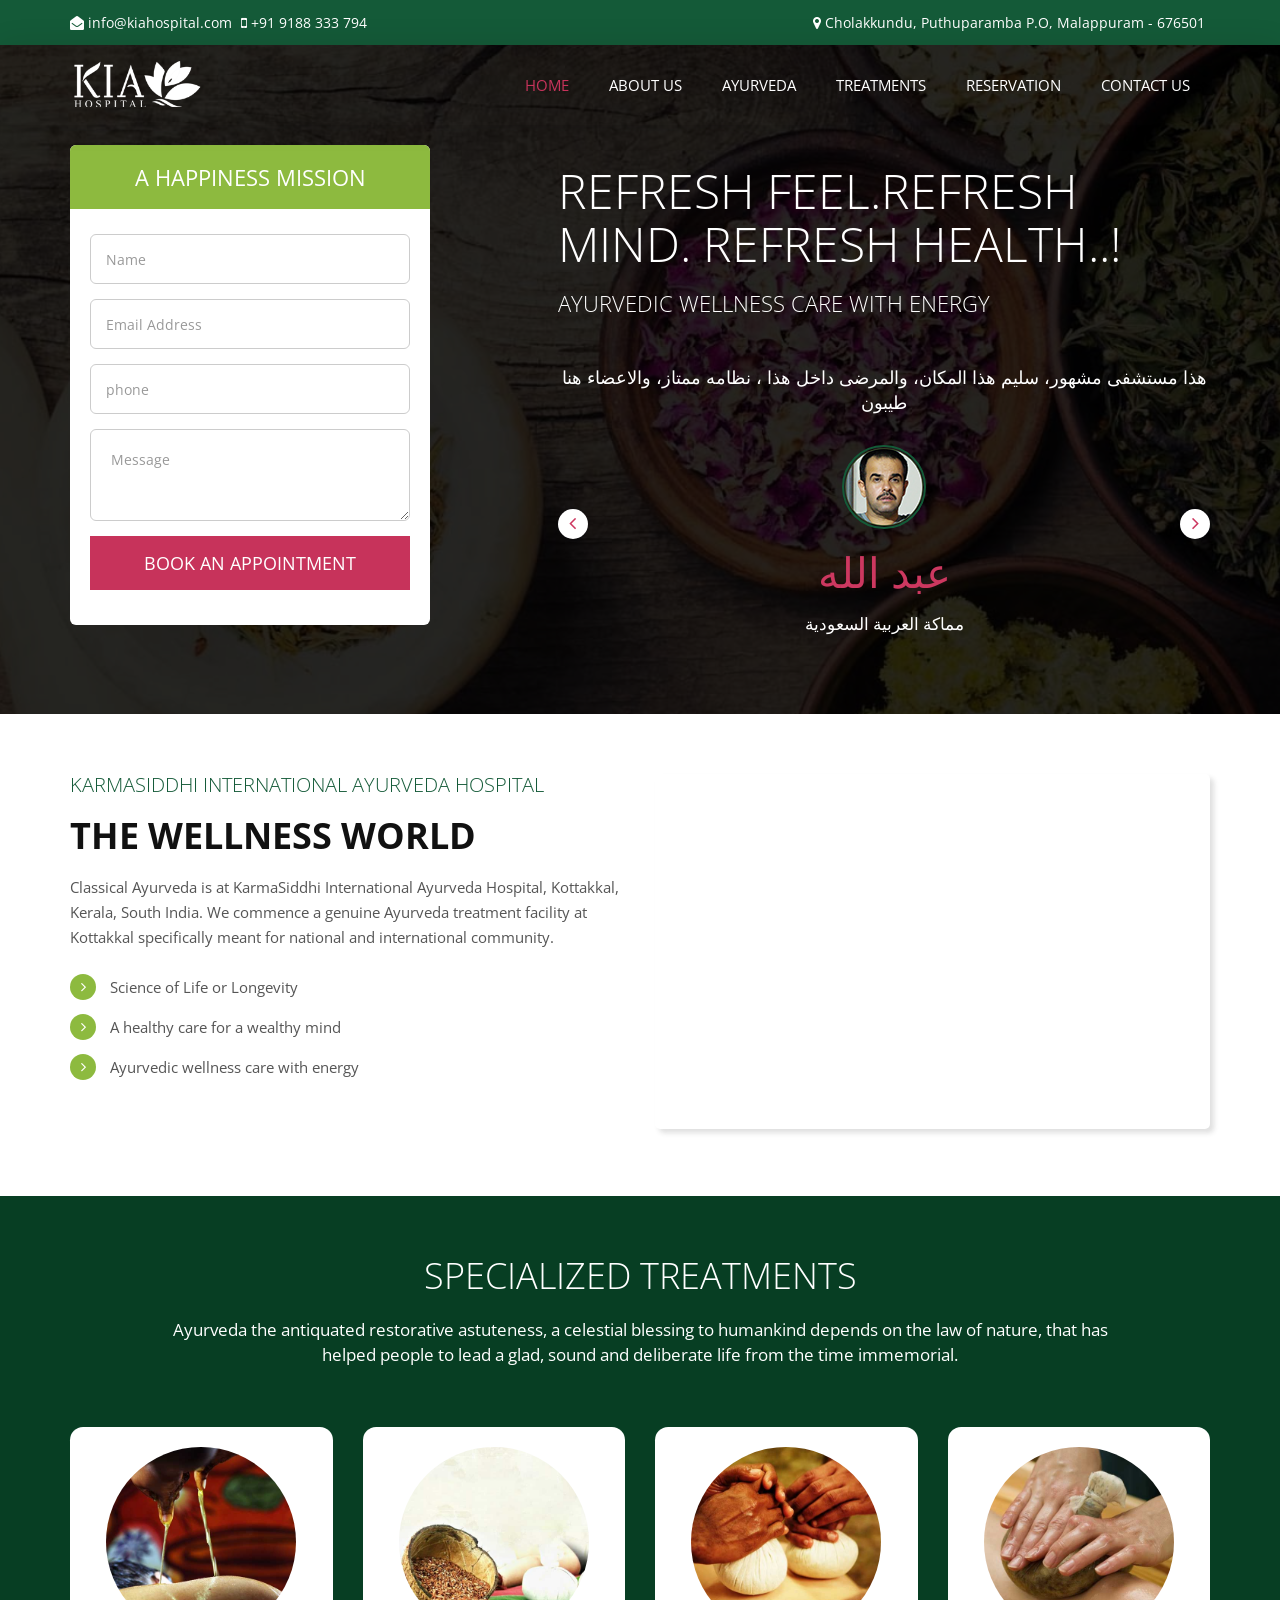
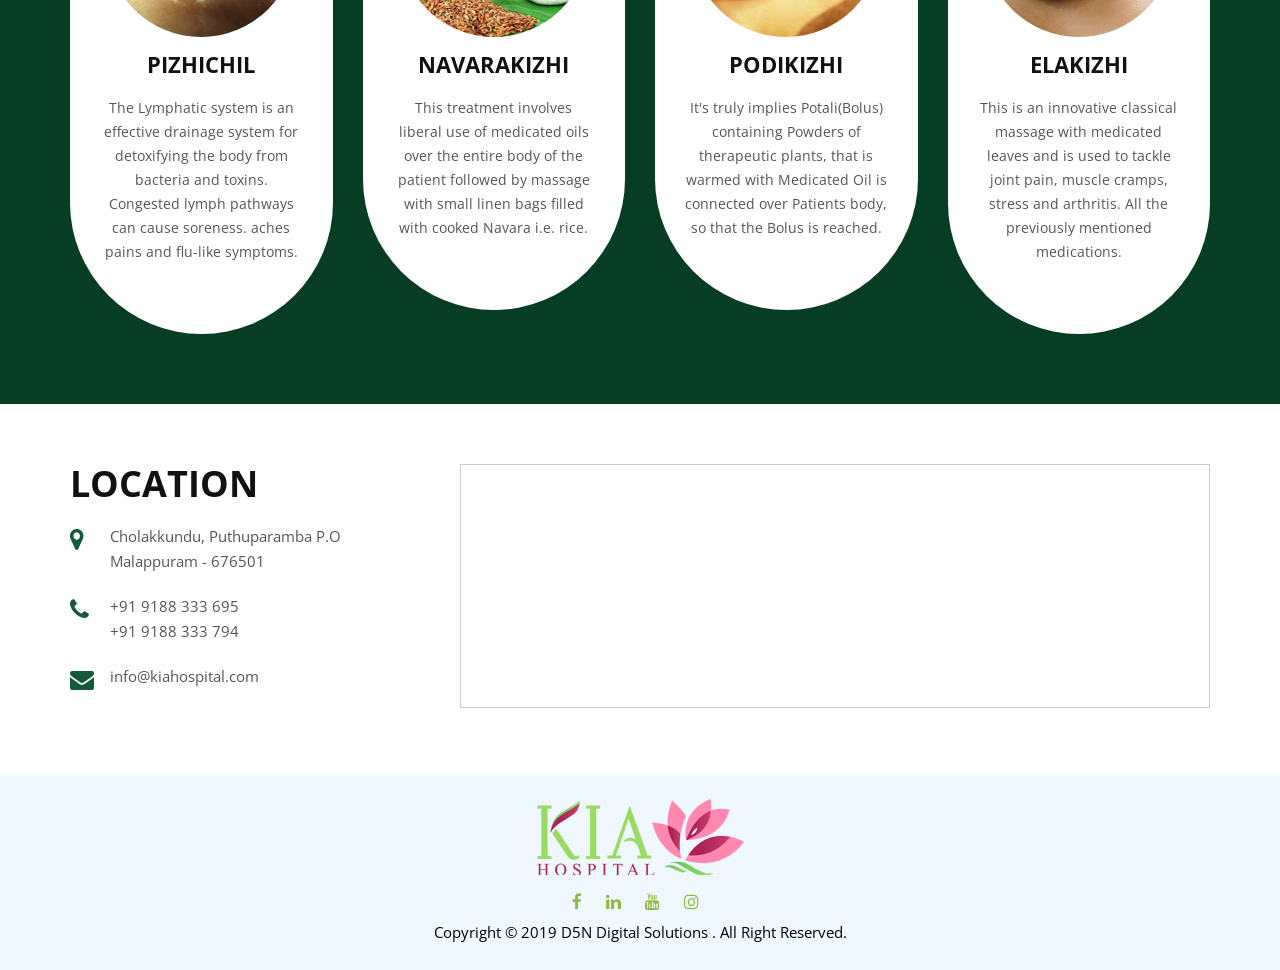
<file: index.html>
<!DOCTYPE HTML>
<html lang="en">

<head>
    <meta http-equiv="Content-Type" content="text/html; charset=utf-8">
    <meta http-equiv="X-UA-Compatible" content="IE=edge">
    <meta name="viewport" content="width=device-width,initial-scale=1">
    <meta name="keywords" content="">
    <meta name="description" content="">
    <title>Ayurvedic Hospital In kerala | Ayurvedic Hospital In Malappuram</title>
    <link rel="stylesheet" href="assets/css/bootstrap.min.css" type="text/css">
    <link rel="stylesheet" href="assets/css/style.css" type="text/css">
    <link href="assets/css/font-awesome.min.css" rel="stylesheet">
    <link rel="shortcut icon" href="assets/images/favicon.png">
    <link rel="stylesheet" href="assets/css/owl.carousel.css">
    <link rel="stylesheet" href="assets/css/custome.css">
    <link href="https://fonts.googleapis.com/css?family=Open+Sans:300,%20400,700" rel="stylesheet">
</head>

<body>
    <section class="top-header">
        <div class="container">
            <div class="row">
                <div class="col-md-6">
                    <p><a href="mailto:info@kiahospital.com "><i class="fa fa-envelope-open"></i> info@kiahospital.com </a></p>
                    <p><a href="tel:+919188333794"><i class="fa fa-mobile"></i> +91 9188 333 794 </a></p>
                </div>
                <div class="col-md-6 text-right">
                    <p><i class="fa fa-map-marker"></i> Cholakkundu, Puthuparamba P.O, Malappuram - 676501</p>
                </div>
            </div>
        </div>
    </section>
    <header id="header" class="nav-stacked" data-spy="affix" data-offset-top="1">
        <nav id="navigation_bar" class="navbar navbar-default">
            <div class="container">
                <div class="navbar-header">
                    <div class="logo"> <a href="http://kiahospital.com/"><img src="assets/images/logo-white.png" alt="image" /></a> </div><button id="menu_slide" data-target="#navigation" aria-expanded="false" data-toggle="collapse" class="navbar-toggle collapsed" type="button"> <span class="sr-only">Toggle navigation</span> <span class="icon-bar"></span> <span class="icon-bar"></span> <span class="icon-bar"></span> </button>
                </div>
                <div class="collapse navbar-collapse" id="navigation">
                    <ul class="nav navbar-nav">
                        <li><a href="#intro" class="js-target-scroll">Home</a></li>
                        <li><a href="#about_us" class="js-target-scroll">About Us</a></li>
                        <li><a href="http://www.kiahospital.com/best-ayurvedic-hospital-kerala" target="_blank">Ayurveda</a></li>
                        <li><a href="http://www.kiahospital.com/ayurvedic-treatment-malappuram" target="_blank">Treatments</a></li>
                        <li><a href="http://www.kiahospital.com/appointment" target="_blank">Reservation</a></li>
                        <li><a href="http://www.kiahospital.com/contact-us" target="_blank">Contact Us</a></li>
                    </ul>
                </div>
            </div>
        </nav>
    </header>
    <section id="intro" class="parallex-bg section-padding">
        <div class="container">
            <div class="row">
                <div class="col-md-4">
                    <div class="book_form div_zindex">
                        <div class="form_heading">
                            <h4>A happiness mission</h4>
                        </div>
                        <form>
                            <div class="form-group"> <input type="text" placeholder="Name" class="form-control"> </div>
                            <div class="form-group"> <input type="text" placeholder="Email Address" class="form-control"> </div>
                            <div class="form-group"> <input type="text" placeholder="phone" class="form-control"> </div>
                            <div class="form-group">
                                <textarea rows="2" placeholder="Message" class="form-control"></textarea> </div>
                            <div class="form-group"> <input type="submit" value="Book An Appointment" class="btn btn-block"> </div>
                        </form>
                    </div>
                </div>
                <div class="col-md-7 col-md-offset-1">
                    <div class="product_info div_zindex white-text">
                       <h1>ReFresh Feel.ReFresh Mind. ReFresh Health..!</h1>
                        <h4>Ayurvedic wellness care with energy</h4>
                        <div class="customer-say">
                           <div class="owl-carousel">

                        <div class="item">
                            <p>هذا مستشفى مشهور، سليم هذا المكان، والمرضى داخل هذا ، نظامه ممتاز، والاعضاء هنا طيبون</p>
                            <img src="assets/images/testimonial/testimonial01.png">
                            <h4>عبد الله</h4>
                            <h6>مماكة العربية السعودية</h6>
                        </div>
                           <div class="item">
                            <p>هنا تسهيلات فاخرة لجميع المرضى من الدول المختلفة، الأطباء مختبرون جدا في هذا المجال</p>
                            <img src="assets/images/testimonial/testimonial02.png">
                            <h4>عبد الرحيم الطاهر</h4>
                            <h6>كويت</h6>
                        </div>
                           <div class="item">
                            <p>حضرت هذا المستشفى لمرض الشللى ، عالجونا علاجا مع العناية التامة، الآن أنا في راحة وسرور</p>
                            <img src="assets/images/testimonial/testimonial03.png">
                            <h4>علي غلام</h4>
                            <h6>الامارات العربية المتحدة</h6>
                        </div>
                           <div class="item">
                            <p>عاشت زوجتى مع المشكلات في الرجل واليد ،قضت حياتها تحت رعاية الطبيب المستشار،هو استاذ متقاعد، له خبرة أكثر من أربعين عاما</p>
                            <img src="assets/images/testimonial/testimonial04.png">
                            <h4>ابو عالي خميس</h4>
                            <h6>عمان</h6>
                        </div>
                           <div class="item">
                            <p>هذا مركز صحي لجميع الامراض المزمنة،
                            رجعت إلى الحالة الصحية بعد أن نلت معالجة ايورفيدية و علاجا طبيعيا</p>
                            <img src="assets/images/testimonial/testimonial05.png">
                            <h4>خالد خميس</h4>
                            <h6>الامارات العربية المتحدة</h6>
                        </div>
                            </div>
                            </div>
                    </div>
                </div>
            </div>
        </div>
         <div class="dark-overlay"></div>
    </section>
    
    <section id="about_us" class="section-padding about-us">
        <div class="container">
            <div class="row">
                <div class="col-md-6">
                    <h5>KarmaSiddhi International Ayurveda Hospital</h5>
                    <h2><strong>The Wellness World</strong></h2>
                    <p>Classical Ayurveda is at KarmaSiddhi International Ayurveda Hospital, Kottakkal, Kerala, South India. We commence a genuine Ayurveda treatment facility  at Kottakkal specifically meant for national and  international community.</p>
                    <ul class="list_arrow">
                        <li>Science of Life or Longevity</li>
                        <li>A healthy care for a wealthy mind</li>
                        <li>Ayurvedic wellness care with energy</li>
                    </ul>
                </div>
                <div class="col-md-6">
                    <div class="about_img"> <iframe width="100%" height="100%" src="https://www.youtube.com/embed/jUbnvzhk5to?autoplay=1&enablejsapi=1&rel=0" frameborder="0" allowfullscreen allow="autoplay"></iframe> <!--autoplay=1&-->
                   </div>
                </div>
            </div>
        </div>
    </section>
    
    <section id="inside" class="section-padding">
        <div class="container div_zindex">
            <div class="section-header text-center white-text">
                <h2>Specialized Treatments</h2>
                <p>Ayurveda the antiquated restorative astuteness, a celestial blessing to humankind depends on the law of nature, that has helped people to lead a glad, sound and deliberate life from the time immemorial.</p>
            </div>
            <div class="row">
                <div class="col-md-3">
                    <div class="inside_info">
                        <div class="circle_box"> <img src="assets/images/inside-img1.jpg" alt="image"> </div>
                        <h4>Pizhichil</h4>
                        <p>The Lymphatic system is an effective drainage system for detoxifying the body from bacteria and toxins. Congested lymph pathways can cause soreness. aches pains and flu-like symptoms.</p>
                    </div>
                </div>
                <div class="col-md-3">
                    <div class="inside_info">
                        <div class="circle_box"> <img src="assets/images/inside-img2.jpg" alt="image"> </div>
                        <h4>Navarakizhi</h4>
                        <p>This treatment involves liberal use of medicated oils over the entire body of the patient followed by massage with small linen bags filled with cooked Navara i.e. rice.</p>
                    </div>
                </div>
                <div class="col-md-3">
                    <div class="inside_info">
                        <div class="circle_box"> <img src="assets/images/inside-img3.jpg" alt="image"> </div>
                        <h4>Podikizhi</h4>
                        <p>It's truly implies Potali(Bolus) containing Powders of therapeutic plants, that is warmed with Medicated Oil is connected over Patients body, so that the Bolus is reached.</p>
                    </div>
                </div>
                <div class="col-md-3">
                    <div class="inside_info">
                        <div class="circle_box"> <img src="assets/images/inside-img4.jpg" alt="image"> </div>
                        <h4>Elakizhi</h4>
                        <p>This is an innovative classical massage with medicated leaves and is used to tackle joint pain, muscle cramps, stress and arthritis. All the previously mentioned medications.</p>
                    </div>
                </div>
            </div>
        </div>
    </section>
    
    <section class="section-padding locations">
        <div class="container">
            <div class="row">
                <div class="col-md-4">
                    <h2>Location</h2>
                    <div class="address">
                    <p><i class="fa fa-map-marker"></i> Cholakkundu, Puthuparamba P.O <br> Malappuram - 676501</p>
                    <p><i class="fa fa-phone"></i> +91 9188 333 695  <br> +91 9188 333 794</p>
                    <p><i class="fa fa-envelope"></i> info@kiahospital.com</p>
                    </div>
                </div>
                <div class="col-md-8">
                    <iframe src="https://www.google.com/maps/embed?pb=!1m18!1m12!1m3!1d4657.289434685093!2d75.97747821672434!3d11.01625431242568!2m3!1f0!2f0!3f0!3m2!1i1024!2i768!4f13.1!3m3!1m2!1s0x3ba64d828d282c09%3A0x1570ae569f453702!2sKarmaSiddhi+International+Ayurveda+Hospital!5e0!3m2!1sen!2sin!4v1561035800144!5m2!1sen!2sin" width="100%" height="100%" frameborder="0"  allowfullscreen></iframe>
                </div>
            </div>
        </div>
    </section>

    <footer id="footer" class="">
        <div class="footer_bottom">
            <div class="container">
                <div class="row">
                    <div class="col-md-12 text-center">
                       <img src="assets/images/logo.png">
                        <div class="follow_us">
                            <ul>
                                <li><a href="https://www.facebook.com/kiahospitals" target="_blank"><i class="fa fa-facebook"></i></a></li>
                                <li><a href="https://www.linkedin.com/company/kia-hospital/" target="_blank"><i class="fa fa-linkedin"></i></a></li>
                                <li><a href="https://www.youtube.com/channel/UCPAo__YXRSaLC-pRrcP51QA" target="_blank"><i class="fa fa-youtube"></i></a></li>
                                <li><a href="https://www.instagram.com/kiahospitals/" target="_blank"><i class="fa fa-instagram"></i></a></li>
                            </ul>
                        </div>
                        <p>Copyright &copy; 2019 <a href="http://www.d5ndigital.com/en" target="_blank"> D5N Digital Solutions </a> . All Right Reserved.</p>
                    </div>
                </div>
            </div>
        </div>
    </footer>
    <script src="assets/js/jquery.min.js"></script>
    <script src="assets/js/bootstrap.min.js"></script>
    <script src="assets/js/owl.carousel.min.js"></script>
    <script src="assets/js/interface.js"></script>
</body>

</html>
</file>
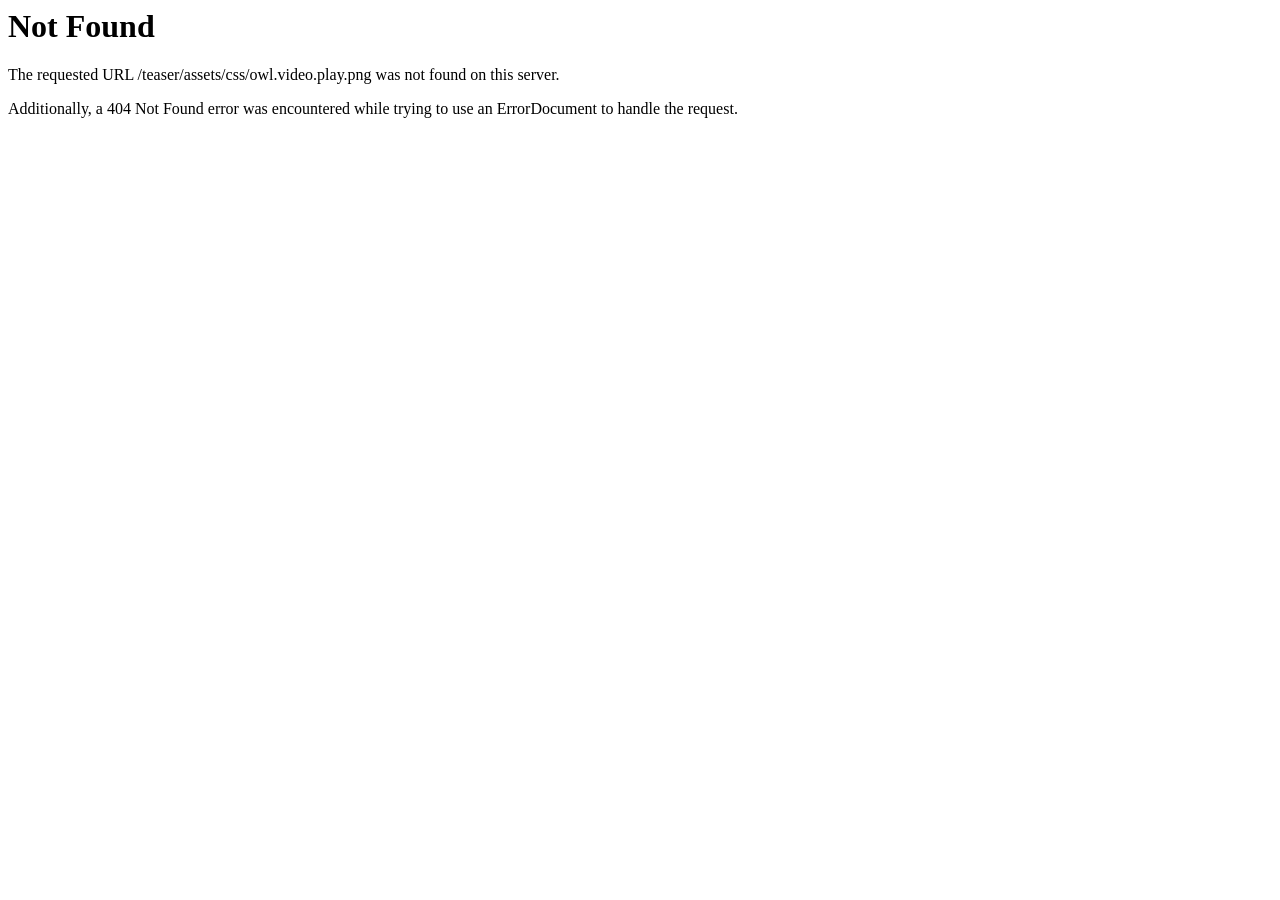
<file: assets/css/owl.video.play.html>
<!DOCTYPE HTML PUBLIC "-//IETF//DTD HTML 2.0//EN">
<html><head>
<title>404 Not Found</title>
</head><body>
<h1>Not Found</h1>
<p>The requested URL /teaser/assets/css/owl.video.play.png was not found on this server.</p>
<p>Additionally, a 404 Not Found
error was encountered while trying to use an ErrorDocument to handle the request.</p>
</body></html>
</file>
<file: assets/css/style.css>
@charset "utf-8";body,p{line-height:25px}a,a:focus,a:hover{text-decoration:none;color:#c7335b}h1,h2,h3,h4,h5,h6,ol,ul{margin:0 auto 20px}.btn,img{height:auto}img,table td img,table th img{max-width:100%}.btn,.uppercase,h1,h2,h3,h4,h5,h6,table thead td,table thead th{text-transform:uppercase}.circle_box,.inside_info,.steps_img,.vertical_box,.work_steps{overflow:hidden}body{font-family:'Open Sans',sans-serif;margin:0;padding:0;font-size:15px;overflow-x:hidden;font-weight:400;color:#555}h1,h2,h3,h4,h5,h6{color:#111;font-weight:300}h1{font-size:48px}h2{font-size:36px}h3{font-size:30px}h4{font-size:22px}h5{font-size:20px}h6{font-size:17px}p{font-size:15px;margin-bottom:20px}.btn,.btn.btn-lg,.form-control{line-height:30px}a{transition-duration:.5s;-moz-transition-duration:.5s;-o-transition-duration:.5s;-webkit-transition-duration:.5s;-ms-transition-duration:.5s}a:focus,a:hover{outline:0}.btn,.white-text,.white-text h1,.white-text h2,.white-text h3,.white-text h4,.white-text h5,.white-text h6,.white-text p,.white-text.section-header p{color:#fff}ol li,ul li{margin:0 auto 10px}blockquote{background:#f5f5f5}.underline{text-decoration:underline}.divider{border-bottom:1px solid #dcd9d9;clear:both;margin:40px auto}img{width:auto;max-width:100%}.btn{background:#c7335b;border:none;border-radius:0;font-size:18px;margin:auto;padding:12px 28px;transition:all .3s linear 0s;-moz-transition:all .3s linear 0s;-o-transition:all .3s linear 0s;-webkit-transition:all .3s linear 0s;-ms-transition:all .3s linear 0s}.btn .fa{font-size:22px;margin-left:5px;vertical-align:middle}.btn.btn-lg{font-size:24px;padding:22px 50px}.btn.btn-sm{font-size:16px;padding:8px 25px}.btn:focus,.btn:hover{color:#fff;outline:0;background:#a80732}.btn-link{font-weight:800;font-size:17px;color:#c7335b}.btn.outline-btn{background:0 0;color:#c7335b;border:3px solid #c7335b;letter-spacing:4px;padding:15px 50px;font-weight:700}.btn.outline-btn:hover{color:#fff}.div_zindex,.div_zindex>*{position:relative;z-index:1}.color-overlay,.dark-overlay{content:"";height:100%;left:0;position:absolute;width:100%;top:0}.dark-overlay{background:rgba(0,0,0,.85)}.color-overlay{background:rgba(205,56,96,.9)}.form-group,.select{position:relative}.padding_none{padding:0}.padding_top_20{padding-top:20px}.padding_50px{padding:50px 0}.padding_4x4_30{padding:30px}.padding_4x4_40{padding:40px}.padding_right{padding-right:60px}.padding_left{padding-left:60px}.space-20{width:100%;height:20px;clear:both}.space-30{width:100%;height:30px;clear:both}.space-40{width:100%;height:40px;clear:both}.space-60{width:100%;height:60px;clear:both}.space-80{height:80px;width:100%}.margin-btm-20{margin-bottom:20px;clear:both}.margin-top-20{margin-top:20px;clear:both}.margin-top-40{margin-top:40px;clear:both}.margin-btm-40{margin-bottom:40px;clear:both}.margin-top-60{margin-top:60px;clear:both}.margin-btm-60{margin-bottom:60px;clear:both}.margin-none{margin:0}.form-group{margin-bottom:15px}.form-label{color:#111;font-size:14px;font-weight:400;margin:0 auto 8px}.form-control{background:#fff;border-radius:6px;border:1px solid #ccc;box-shadow:none;color:#888;font-size:14px;height:50px;padding:0 15px}textarea.form-control{padding:15px 20px}.form-control:hover{box-shadow:none;outline:0}.form-control:focus{box-shadow:none;border-color:#8dba3f;outline:0}.select select{appearance:none;-moz-appearance:none;-o-appearance:none;-webkit-appearance:none;-ms-appearance:none}.select::after{color:#878787;content:"";cursor:pointer;font-family:fontawesome;font-size:15px;padding:12px 0;pointer-events:none;position:absolute;right:15px;top:0}.form-control option{padding:10px}.control-label{color:#555;font-size:15px;font-weight:700}.checkbox label,.radio label{cursor:pointer;font-size:14px;font-weight:400;padding-left:26px;position:relative}.checkbox input[type=checkbox],.radio input[type=radio]{display:none}.checkbox label::before,.radio label:before{content:"";display:inline-block;position:absolute;top:4px;left:0}.radio label:before{background-color:transparent;border-style:solid;border-width:1px;border-radius:50%;height:15px;width:15px}.checkbox label::before{background-color:rgba(0,0,0,0);border:1px solid #111;height:16px;width:16px}.radio input[type=radio]:checked+label:before{content:"\2022";font-size:15px;text-align:center;line-height:11px}.checkbox input[type=checkbox]:checked+label:before{content:"\2713";font-size:12px;text-align:center;line-height:14px}.black_input .form-control{background:#222;border-radius:3px;color:#fff;border:1px solid #222;font-size:17px}.checkbox,.radio{padding-top:5px}table{margin:0 0 30px;width:100%}table td,table th{border:1px solid #ccc;padding:18px}table thead{background:#eee}table thead td,table thead th{font-weight:900;color:#111}.panel-group .panel{background:rgba(0,0,0,.8);border:0;border-radius:0;box-shadow:none;margin-bottom:25px}.panel-title{color:#252930;font-size:26px;margin-bottom:0;margin-top:0}.panel-title a{display:block;padding:25px 25px 25px 107px;position:relative;border:2px solid #c7335b;color:#fff!important}.panel-title a.collapsed{border:2px solid #929497}.panel-title a .question{width:85px;height:100%;content:"";color:#fff;font-size:39px;line-height:1;text-align:center;position:absolute;top:0;left:0;background:#c7335b}.panel-title a.collapsed .question{background:#252930;transition-duration:.3s;-moz-transition-duration:.3s;-o-transition-duration:.3s;-webkit-transition-duration:.3s}#header,#header .logo{transition-duration:.3s}.panel-title a .question span{position:absolute;top:45%;left:0;right:0;transform:translateY(-50%);-moz-transform:translateY(-50%);-o-transform:translateY(-50%);-webkit-transform:translateY(-50%)}.parallex-bg,section{position:relative}.panel-default>.panel-heading{background:rgba(0,0,0,0);border:0;border-radius:0;box-shadow:none;color:#333;padding:0}.panel-heading:hover .panel-title a .question{background:#c7335b}.panel-heading:hover .panel-title a{border-color:#c7335b}.panel-body{border:2px solid rgba(255,255,255,.2);margin-top:-1px;padding:25px}.panel-body p{font-size:17px;line-height:30px;font-weight:400}.secondary-bg{background:#111}.primary-bg{background:#f6c4c7}.gray_bg{background:#f8f8f8}.section-padding{padding:60px 0}.section-header{margin:0 auto;max-width:950px;padding-bottom:50px}.section-header h2{margin:0 auto}.section-header p{color:#777;font-size:17px;margin:22px auto 0}.nav.nav-tabs{border:none}.nav-tabs>li a{background:#000;border-radius:0;color:#fff;font-size:20px;font-weight:400;margin-right:5px;padding:14px 26px;text-align:center}.nav-tabs>li a:focus,.nav-tabs>li a:hover,.nav-tabs>li.active>a,.nav-tabs>li.active>a:focus,.nav-tabs>li.active>a:hover{color:#fff;background:#c7335b}.nav-tabs>li{margin-bottom:0}.parallex-bg{background-attachment:fixed;background-position:center;background-repeat:no-repeat;background-size:cover}.modal-dialog{margin:20px auto;max-width:90%;width:500px}.modal-content{padding:0 32px 22px}.modal-header{padding:15px 0;margin-bottom:25px}.modal-header h3{margin:15px auto}.modal-body{padding:10px 0}.modal .modal-header .close{background:#000;border-radius:50%;color:#fff;font-size:17px;height:31px;line-height:30px;margin-top:5px;opacity:1;position:absolute;right:-10px;text-align:center;text-shadow:none;top:-20px;width:31px}label.error{color:red;display:block;font-size:13px;font-weight:400;text-align:left}#intro_section .product_img,.about_img,.book_form,.icon_box,.inside_info,.product_info ul li:after,.video_wrap{text-align:center}#header{box-shadow:0 0 30px rgba(0,0,0,.1);left:0;right:0;position:absolute;-moz-transition-duration:.3s;-o-transition-duration:.3s;-webkit-transition-duration:.3s;-ms-transition-duration:.3s;z-index:22}#header .logo{margin:14px 0;-moz-transition-duration:.3s;-o-transition-duration:.3s;-webkit-transition-duration:.3s;-ms-transition-duration:.3s}#navigation{padding:0}.navbar.navbar-default{background:0 0;border-radius:0;border:0;margin:0 auto}.navbar.navbar-default .nav.navbar-nav{float:right}.navbar.navbar-default .nav.navbar-nav li{margin:0}.navbar.navbar-default .nav.navbar-nav>li>a{color:#fff;display:inline-block;font-size:15px;font-weight:400;padding:30px 20px;text-transform:uppercase}.navbar.navbar-default .nav.navbar-nav li a:focus,.navbar.navbar-default .nav.navbar-nav li a:hover,.navbar.navbar-default .nav.navbar-nav li.active a{color:#c7335b;background:0 0}.navbar.navbar-default .nav.navbar-nav>li>a.btn{color:#fff}.navbar.navbar-default .nav.navbar-nav>li a.btn:focus,.navbar.navbar-default .nav.navbar-nav>li a.btn:hover,.navbar.navbar-default .nav.navbar-nav>li.active a.btn{background:#a80732}@-webkit-keyframes fadeHeaderInDown{0%{opacity:0;-webkit-transform:translate3d(0,-100%,0)}100%{opacity:1;-webkit-transform:translate3d(0,0,0)}}@-moz-keyframes fadeHeaderInDown{0%{opacity:0;-moz-transform:translate3d(0,-100%,0)}100%{opacity:1;-moz-transform:translate3d(0,0,0)}}@-o-keyframes fadeHeaderInDown{0%{opacity:0;-o-transform:translate3d(0,-100%,0)}100%{opacity:1;-o-transform:translate3d(0,0,0)}}@keyframes fadeHeaderInDown{0%{opacity:0;transform:translate3d(0,-100%,0)}100%{opacity:1;transform:translate3d(0,0,0)}}#header.sticky,.fadeHeaderInDown{-webkit-animation-name:fadeHeaderInDown;-moz-animation-name:fadeHeaderInDown;-o-animation-name:fadeHeaderInDown;animation-name:fadeHeaderInDown;position:fixed;top:0;left:0;right:0;z-index:22;background:#145a38;box-shadow:0 0 10px rgba(0,0,0,.15)}#header:not(.is-alternate){-webkit-animation-fill-mode:both;-moz-animation-fill-mode:both;-ms-animation-fill-mode:both;-o-animation-fill-mode:both;animation-fill-mode:both;-webkit-animation-duration:1s;-moz-animation-duration:1s;-ms-animation-duration:1s;-o-animation-duration:1s;animation-duration:1s}#intro{background-image:url(../images/bgm-1.jpg);background-size:cover;padding-top:100px}.book_form{background:#fff;padding:20px;border-radius:6px}.form_heading{background:#8dba3f;border-radius:6px 6px 0 0;padding:20px 15px;margin:-20px -20px 25px}.form_heading h4{color:#fff;font-weight:400;margin:0 auto}.product_img{float:left;width:40%;margin-right:2%}.product_info{float:left;width:100%;padding-top:20px}.product_info ul{margin:0;padding:10px 0 0}.product_info ul li{position:relative;list-style:none;margin:0 auto 20px;font-size:19px;padding:0 0 0 40px}.product_info ul li:after{position:absolute;left:0;top:1px;content:"\f105";font-family:fontawesome;width:26px;height:26px;border-radius:50%;line-height:26px;background:#8dba3f}#about_us,.work_steps li{position:relative}#intro_section .product_img{width:100%;float:none;background:url(../images/pro_intro_bg.png) center/100% no-repeat}#intro_section .product_info{width:100%;padding-top:60px;text-align:center}#intro_section .product_info h4{line-height:36px}#about_us h2{margin-top:10px}.padding_b_none{padding-bottom:0}.vertical_box{display:flex;padding:0 0 15px}.icon_box{max-width:85;padding-right:20px}.vertical_box h6{margin:0 auto 12px}.vertical_box p{font-size:13px;line-height:20px}.video_wrap iframe,.video_wrap video{height:340px;width:100%;border:0}#inside{background:#073e23}.inside_info{background:#fff;padding:20px 30px 50px;border-radius:15px 15px 150px 150px;margin:10px auto}.circle_box{margin:0 auto 15px;border-radius:50%;width:190px;height:190px}.circle_box h4{font-weight:700}.inside_info p{font-size:14px;line-height:24px}.work_steps{margin:20px 0}.work_steps ul{margin:0;padding:0}.work_steps li{background:#8dba3f;color:#fff;float:left;width:31%;padding:30px 40px;margin:0 2% 20px 0;border-radius:0 50px;list-style:none}.steps_no{background:#fff;color:#8dba3f;position:absolute;top:8px;left:8px;width:25px;height:25px;line-height:25px;border-radius:50%;text-align:center}.list_arrow li:after,.right_check li:after{left:0;content:"\f105";font-family:fontawesome;text-align:center}.list_arrow{padding:0;margin:0}.list_arrow li{list-style:none;position:relative;padding:5px 0 0 40px}.list_arrow li:after{position:absolute;color:#fff;top:4px;width:26px;height:26px;border-radius:50%;line-height:26px;background:#8dba3f}.steps_wrap{text-align:center;margin:10px auto}.steps_img{border:2px solid #f6c4c7;padding:20px;margin:0 auto 10px}.steps_number{background:#f6c4c7;padding:8px 20px;margin:-20px -20px 20px;display:block;font-weight:600;font-size:16px}.steps_wrap p{font-size:13px;line-height:17px}.benefits_wrap{background:#fff;padding:20px;margin:10px auto}.icon_wrap{margin:0 auto 15px;width:120px;line-height:110px;height:120px;font-size:50px;border:1px solid #eee;border-radius:50%;transition-duration:.3s;-moz-transition-duration:.3s;-o-transition-duration:.3s;-webkit-transition-duration:.3s}.benefits_wrap p{font-size:15px;line-height:26px}.benefits_wrap:hover .icon_wrap{background:#8dba3f;color:#fff;border-color:#8dba3f}#benefits_section{background-image:url(../images/benefits_section.jpg)}.right_check{padding:0;margin:20px auto}.right_check li{color:#333;margin:0 auto 10px;list-style:none;position:relative;font-size:17px;padding:0 0 0 30px}.right_check li:after{position:absolute;top:1px;color:#fff;width:20px;height:20px;border-radius:50%;line-height:20px;background:#5b231b}.benefits_list{padding-left:50px}#success_stories{background-image:url(../images/inside_bg.jpg)}#testimonials{margin:0 auto;max-width:850px;position:relative}#testimonials .item{background:#cd3860;padding:30px 50px;border-radius:30px;text-align:center;margin:0 auto 5px}.testimonial_img{width:100px;margin:0 auto 10px;height:100px;overflow:hidden;border-radius:50%}.testimonial_header{margin:0 auto 20px}.testimonial_header h5{margin:0 auto}.testimonial_header span{font-size:13px}.owl-dots{text-align:center}.owl-dot{display:inline-block;width:10px;height:10px;background:#fff;border-radius:50%;margin:0 4px;opacity:.3}.owl-dot.active{opacity:1}#success_testimonials .item{background:#fff;padding:20px;text-align:center;box-shadow:rgba(0,0,0,.1) 0 0 10px;border-radius:30px;border:1px solid #eee;margin-bottom:20px}#success_testimonials .item p{font-size:14px}#success_testimonials .owl-dot{background:#333}.product_wrap{padding:30px 20px;text-align:center;border:1px solid #eee;border-radius:10px}.price_wrap{margin:15px 0 30px}.price_wrap p{font-size:30px;color:#222;margin:0 auto 12px;font-weight:300}.price_wrap .regular_price{font-size:19px;color:#666}.price_wrap .regular_price span{text-decoration:line-through}.purchases_product{background:#fff;padding:20px;border:2px solid #f6c4c7;margin:10px 0;text-align:center}.save_info{background:#f6c4c7;padding:10px 20px;margin:-20px -20px 20px;color:#333}.save_info p{margin:0 auto;font-size:19px}.money_back{text-align:center;padding:40px 25px}.money_back img{margin:20px auto}.money_back p{font-size:14px}.footer_content{padding:40px 0 20px;text-align:center}.footer_content p{color:#fff;opacity:.7;font-size:14px}.footer_bottom{padding:20px 0;border-top:rgba(255,255,255,.1) solid 1px}.follow_us ul{padding:0;margin:0}.follow_us ul li{list-style:none;display:inline-block;margin:10px 10px 0 0}.follow_us ul li a{display:block;color:#8dba3f;font-size:17px;padding:1px 5px}.follow_us ul li a:hover{color:#cd3860}.footer_bottom p{margin:5px 0;color:#000}@media (min-width:992px) and (max-width:1200px){h1{font-size:40px}h2{font-size:34px}h4{font-size:20px}#intro_section .product_info h4{line-height:29px}#about_us h2{margin-top:0}.about_img{text-align:center;margin-top:90px}.inside_info{padding:20px 15px 50px}.circle_box{width:180px;height:180px}.work_steps li{padding:30px}.benefits_wrap{padding:15px}.benefits_wrap h4{font-size:18px}}@media (min-width:767px) and (max-width:991px){#footer,#how_it_work .text-right,.follow_us{text-align:center}.navbar.navbar-default .nav.navbar-nav>li>a{padding:30px 6px;font-size:14px}#intro_section .product_info{padding-top:0;float:none}h1{font-size:40px}h4{font-size:20px}#intro_section .product_info h4{line-height:26px}#intro_section .product_img{margin:60px auto 0}.section-padding{padding:50px 0}.vertical_box{padding:0 0 10px}.video_wrap{margin:0 auto 30px}h2{font-size:34px}#.steps_wrap,.steps_wrap{text-align:center;margin:10px auto 50px}#how_it_work div:last-child .steps_wrap{margin-bottom:0}.money_back{padding:0 0 20px}.purchases_product{margin:10px 0 40px}.book_form{clear:both}.product_img{margin-bottom:30px}#about_us{padding-bottom:0}.inside_info,.product_wrap{padding:20px;border-radius:10px;margin:16px auto;max-width:450px}.work_steps li{padding:30px 20px}.benefits_wrap{margin:15px auto;max-width:450px}}@media (max-width:767px){#footer,.follow_us,.product_img{text-align:center}#header .logo{float:left;max-width:90%}#header .navbar-header{margin:0 auto}.navbar-default .navbar-toggle{border-radius:0;margin:22px 0}.navbar.navbar-default .nav.navbar-nav{float:none;margin:0 auto}.navbar.navbar-default .nav.navbar-nav>li>a{display:block;font-size:15px;padding:12px 15px}#intro_section .product_info{padding-top:0;float:none}h1{font-size:33px}h2{font-size:27px}h4{font-size:18px}.right_check li,.section-header p{font-size:16px}#intro_section .product_info h4{line-height:30px}#intro_section .product_img{margin:50px auto 0}.section-padding{padding:40px 0}.video_wrap{margin:0 auto 35px}.purchases_product,.steps_wrap{text-align:center;margin:0 auto 40px}#how_it_work div.col-md-4:last-child .steps_wrap{margin-bottom:0}#products div.col-md-4:last-child .purchases_product{margin-bottom:20px}.benefits_list{padding-left:0}.money_back img{margin:0 auto 20px}.money_back{padding:0 0 20px}.product_img{float:none;width:100%;margin:0 auto}.product_info{float:none;width:100%}.product_info ul li{margin:0 auto 15px;font-size:17px;padding:0 0 0 32px}.product_info ul li::after{width:22px;height:22px;line-height:22px}.book_form{margin-top:30px}.form-control{border-radius:4px;font-size:13px;height:45px}.padding_b_none{padding-bottom:0}.inside_info{padding:20px;border-radius:4px;margin:0 0 20px}.work_steps li{width:100%;padding:30px 40px;margin:0 auto 11px;border-radius:0 50px}body,p{font-size:14px;line-height:23px}.benefits_wrap{margin:0 auto 20px}.benefits_wrap h4{font-size:20px}#testimonials .item{padding:20px;border-radius:20px}.product_wrap{margin-bottom:20px}}
</file>
<file: assets/css/custome.css>
a, a:hover, a:focus{color: inherit;}
#header .logo img{max-height: 50px;}
.top-header{background:#145a38; padding:10px 0px;}
.top-header p{margin:0px; color:#fff; display:inline-block; margin-right: 5px; font-size: 14px;}
#header.sticky .navbar.navbar-default .nav.navbar-nav li.active a{color:#8dba3f;}
.about-us img{border-radius:5px; -webkit-box-shadow: 0 4px 10px 0 rgba(0,0,0,.2); box-shadow: 0 4px 10px 0 rgba(0,0,0,.2);}
.about-us h5{color:#145a38;}
.inside_info h4{font-weight: 700;}
.footer_bottom p a:hover{color:#cd3860;}
.locations h2{font-weight: 700;}
.address{padding-left: 40px; position: relative;}
.address i{position: absolute; left: 0px; margin-top: 3px; font-size:24px; color:#145a38;}
.locations iframe{width:100%; height:244px; border:1px solid #ccc;}
footer{background:aliceblue;}
.about_img iframe{height: 355px; border-radius:5px; box-shadow:4px 4px 5px 0px rgba(50, 50, 50, 0.15);}
.customer-say{text-align: center; margin-top:50px;}
.customer-say p{font-size:18px; margin-bottom: 30px;}
.customer-say img{margin-bottom: 20px; border:2px solid #145a38; border-radius:50%;}
.customer-say h4{font-size: 42px; color:#cd3860;}
.customer-say .owl-dots{display:none;}
.customer-say .owl-nav {margin: 0;}
.customer-say .owl-nav .owl-prev, 
.customer-say .owl-nav .owl-next { background: #fff none repeat scroll 0 0;
-moz-box-shadow: 0 0 1px 1px rgba(20, 23, 28, 0.1), 0 3px 1px 0 rgba(20, 23, 28, 0.1);
-webkit-box-shadow: 0 0 1px 1px rgba(20, 23, 28, 0.1), 0 3px 1px 0 rgba(20, 23, 28, 0.1);
-o-box-shadow: 0 0 1px 1px rgba(20, 23, 28, 0.1), 0 3px 1px 0 rgba(20, 23, 28, 0.1);
box-shadow: 0 0 1px 1px rgba(20, 23, 28, 0.1), 0 3px 1px 0 rgba(20, 23, 28, 0.1); color: #cd3860; font-size: 20px;
height: 30px; right:0; padding: 0; position: absolute; text-align: center; top:50%; padding-top:1px; border-radius:50%;
transition: all 0.35s ease-in-out; -webkit-transition: all 0.35s ease-in-out; -moz-transition: all 0.35s ease-in-out;
-ms-transition: all 0.35s ease-in-out; -o-transition: all 0.35s ease-in-out; width: 30px; opacity: 1;}
.customer-say .owl-nav .owl-prev{left: 0px;}
.customer-say .owl-nav .owl-prev:hover, 
.customer-say .owl-nav .owl-next:hover {
background: #cd3860 none repeat scroll 0 0; color: #fff;}

@media (max-width: 767px){
    .top-header{text-align: center;}
    .top-header p{font-size: 12px;}
    .top-header .text-right{text-align: center;}
    .about_img{margin-top: 30px;}
}
</file>
